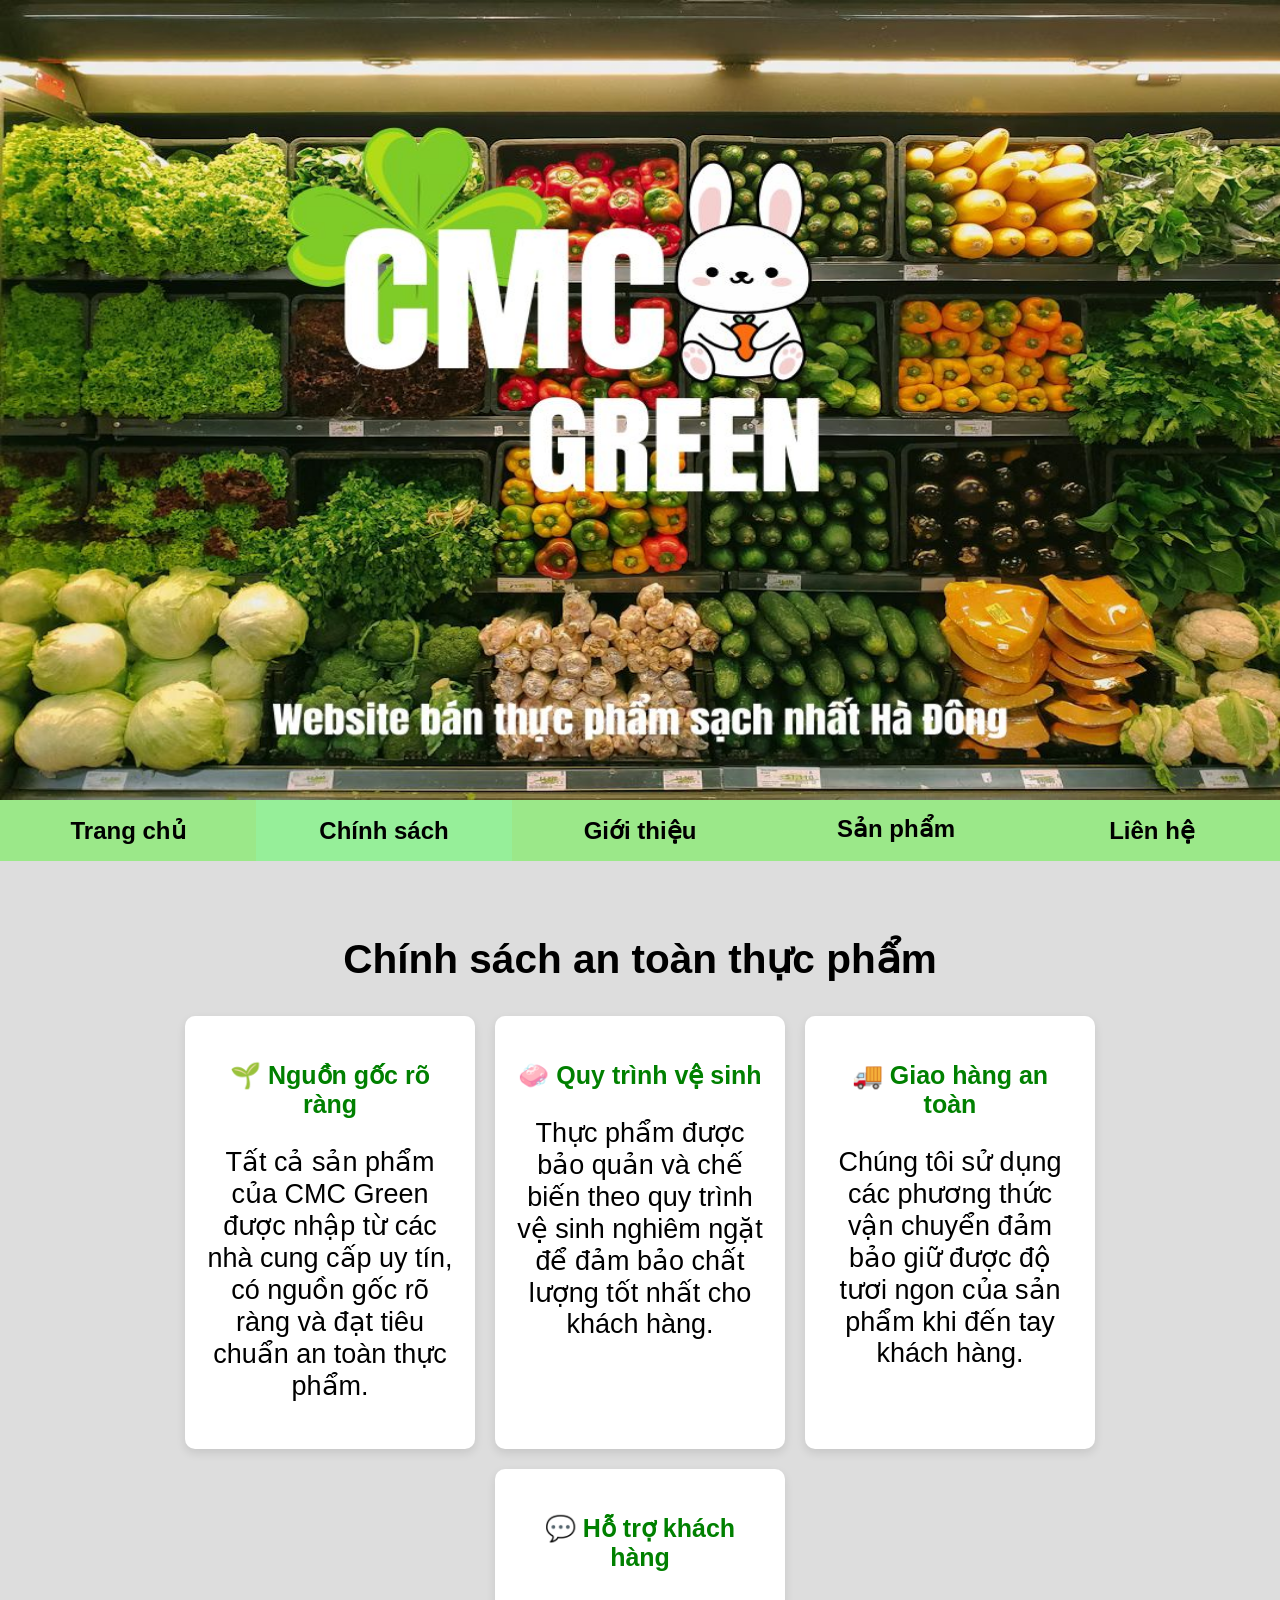
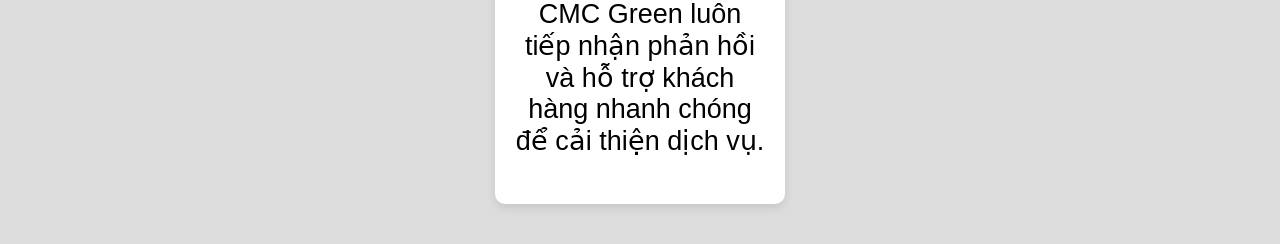
<file: Chinhsach/chinhsach.html>
<!doctype html>
<html lang="vi">
  <head>
    <meta charset="UTF-8" />
    <meta name="viewport" content="width=device-width, initial-scale=1.0" />
    <title>CMC GREEN</title>

    <link rel="stylesheet" href="../ALL CSS/chinhsach.css" />
    <link rel="stylesheet" href="../ALL CSS/home.css" />
  </head>

  <body>
    <img src="../IMG/imgHome/CMC GREEN (1).jpg" class="banner" />

    <nav class="navbar">
      <ul>
        <li>
          <a href="../index.html"><b>Trang chủ</b></a>
        </li>

        <li class="active">
          <a href="./chinhsach.html"><b>Chính sách</b></a>
        </li>

        <li>
          <a href="../Gioithieu/gt.html"><b>Giới thiệu</b></a>
        </li>

        <li class="dropdown-parent">
          <a href="../Sanpham/sanpham.html" class="nav-link"><b>Sản phẩm</b></a>
          <ul class="dropdown-menu">
            <li><a href="../Sanpham/sanpham.html#rau">Rau</a></li>
            <li><a href="../Sanpham/sanpham.html#hoaqua">Hoa quả</a></li>
            <li><a href="../Sanpham/sanpham.html#nam">Nấm</a></li>
          </ul>
        </li>

        <li>
          <a href="../LienHe/lienhe.html"><b>Liên hệ</b></a>
        </li>
      </ul>
    </nav>

    <section class="policy">
      <h1>Chính sách an toàn thực phẩm</h1>

      <div class="policy-container">
        <div class="policy-box">
          <h3>🌱 Nguồn gốc rõ ràng</h3>
          <p>
            Tất cả sản phẩm của CMC Green được nhập từ các nhà cung cấp uy tín,
            có nguồn gốc rõ ràng và đạt tiêu chuẩn an toàn thực phẩm.
          </p>
        </div>

        <div class="policy-box">
          <h3>🧼 Quy trình vệ sinh</h3>
          <p>
            Thực phẩm được bảo quản và chế biến theo quy trình vệ sinh nghiêm
            ngặt để đảm bảo chất lượng tốt nhất cho khách hàng.
          </p>
        </div>

        <div class="policy-box">
          <h3>🚚 Giao hàng an toàn</h3>
          <p>
            Chúng tôi sử dụng các phương thức vận chuyển đảm bảo giữ được độ
            tươi ngon của sản phẩm khi đến tay khách hàng.
          </p>
        </div>

        <div class="policy-box">
          <h3>💬 Hỗ trợ khách hàng</h3>
          <p>
            CMC Green luôn tiếp nhận phản hồi và hỗ trợ khách hàng nhanh chóng
            để cải thiện dịch vụ.
          </p>
        </div>
      </div>
    </section>
  </body>
</html>
</file>
<file: ALL CSS/chinhsach.css>
.policy{
padding:40px;
text-align:center;
}

.policy-container{
display:flex;
flex-wrap:wrap;
justify-content:center;
gap:20px;
margin-top:30px;
}

.policy-box{
background:white;
padding:20px;
width:250px;
border-radius:10px;
box-shadow:0 4px 10px rgba(0,0,0,0.1);
transition:0.3s;
}

.policy-box:hover{
transform:translateY(-5px);
}

.policy-box h3{
color:green;
margin-bottom:10px;
}
</file>
<file: ALL CSS/home.css>
body {
  margin: 0;
  background: #ddd;
  padding: 0;
  font-family: "Segoe UI", Tahoma, Geneva, Verdana, sans-serif;
  font-size: 27px;
  height: 100vh;
}

.banner {
  width: 100%;
  height: 800px;
  display: block;
}

.footer {
  width: 100%;
}

.footer img {
  width: 100%;
  height: auto;
  display: block;
}
.navbar {
  background-color: #96e983ed;
  width: 100%;
}

.navbar ul {
  display: flex;
  flex-wrap: wrap;
  list-style: none;
  margin: 0;
  padding: 0;
  display: flex;
  width: 100%;
}

.navbar li {
  flex: 1;
  padding: 15px 25px;
  transition: 0.3s;
  text-align: center;
}

.navbar li:first-child {
  margin: auto;
}

.navbar a {
  text-decoration: none;
  color: black;
  display: block;
}

.navbar li:hover {
  background: #18771b;
  transform: scale(1.1);
}

.active {
  background: #96ef99;
}

.tieudesp {
  background: #93de80;
  padding: 15px;
  font-size: 24px;
  color: black;
  font-weight: bold;
  margin-top: 20px;
}

.sp-container {
  display: grid;
  grid-template-columns: repeat(4, 1fr);
  gap: 20px;
  padding: 20px;
}

@media (max-width: 768px) {
  .sp-container {
    grid-template-columns: repeat(2, 1fr);
  }
}

.sanpham {
  text-align: center;
}

.sanpham img {
  width: 100%;
  height: 200px;
  object-fit: cover;
  border: 1px solid black;
}

@media (max-width: 800px) {
  .sp-container {
    grid-template-columns: repeat(2, 1fr);
  }
}

@media (max-width: 500px) {
  .sp-container {
    grid-template-columns: 1fr;
  }
}

b {
  font-size: 24px;
}

img {
  max-width: 100%;
  height: 500px;
}

.price {
  font-size: 25px;
  color: red;
}
h3 {
  font-size: 25px;
}
/* dropdown */
.dropdown-parent {
  font-size: 24px;
  font-weight: bold;
  position: relative;
}

.navbar ul li ul.dropdown-menu {
  display: none;
  position: absolute;
  top: 100%;
  left: 0;
  background: #ffffff;
  min-width: 180px;
  box-shadow: 0px 8px 16px rgba(0, 0, 0, 0.1);
  flex-direction: column;
  padding: 0;
  z-index: 1000;
}

.dropdown-parent:hover .dropdown-menu {
  display: block;
}

.dropdown-menu li {
  padding: 0;
  width: 100%;
  font-size: 22px;
  white-space: nowrap;
  font-weight: normal;
  transform: none;
}

.dropdown-menu a {
  padding: 18px 249px;
  position: middle;
  border-bottom: 1px solid #eee;
}

.dropdown-menu li:hover {
  background: #f1f1f1;
  transform: none;
}
</file>
